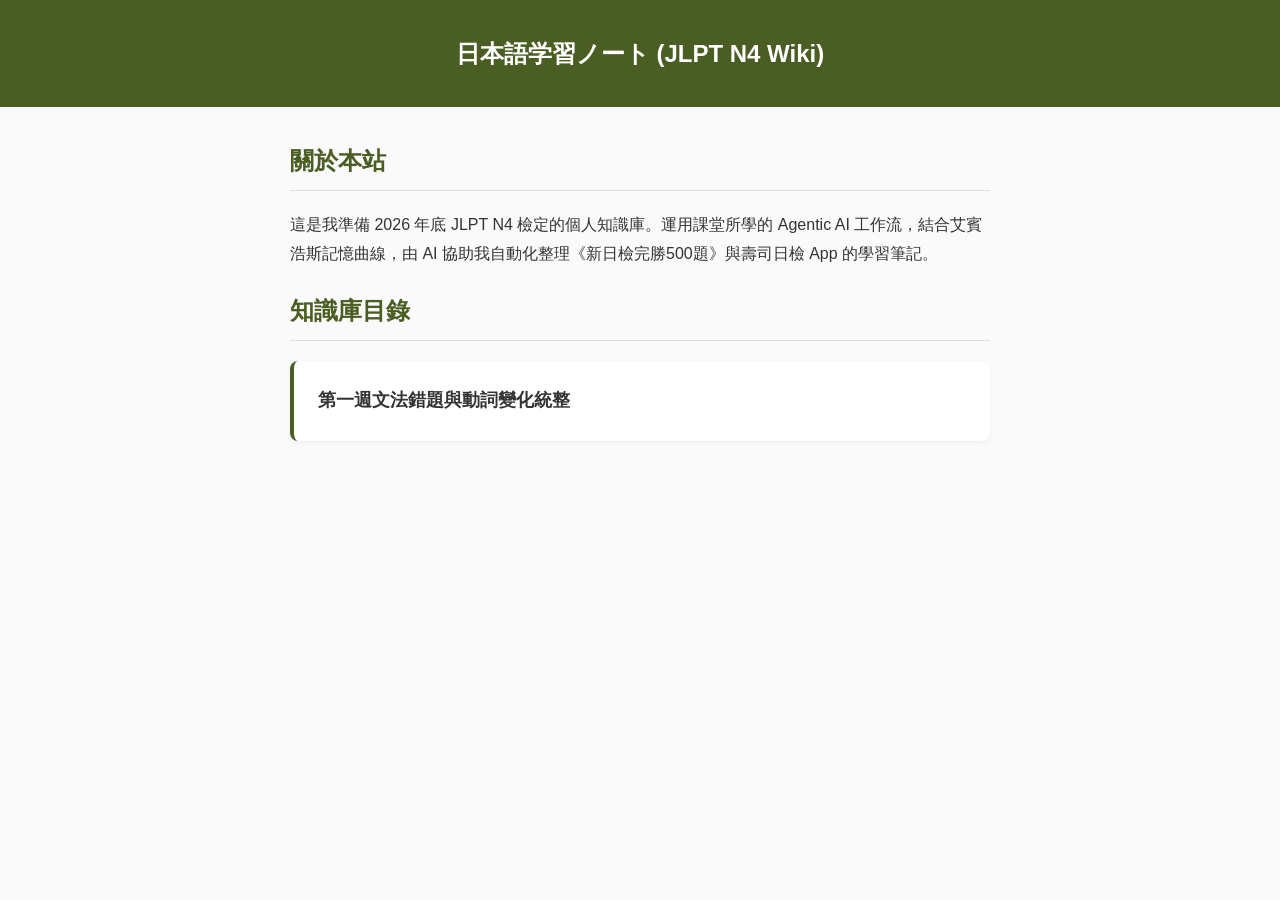
<file: index.html>
<!DOCTYPE html>
<html lang="zh-TW">
<head>
    <meta charset="UTF-8">
    <meta name="viewport" content="width=device-width, initial-scale=1.0">
    <title>JLPT N4 日語學習軌跡</title>
    <link rel="stylesheet" href="css/style.css">
</head>
<body>
    <header>
        <a href="index.html">日本語学習ノート (JLPT N4 Wiki)</a>
    </header>
    <main>
        <h2>關於本站</h2>
        <p>這是我準備 2026 年底 JLPT N4 檢定的個人知識庫。運用課堂所學的 Agentic AI 工作流，結合艾賓浩斯記憶曲線，由 AI 協助我自動化整理《新日檢完勝500題》與壽司日檢 App 的學習筆記。</p>
        
        <h2>知識庫目錄</h2>
        <ul class="article-list">
            <li>
                <a href="articles/2026-11-08-grammar-notes.html">第一週文法錯題與動詞變化統整</a>
            </li>
        </ul>
    </main>
</body>
</html>
</file>
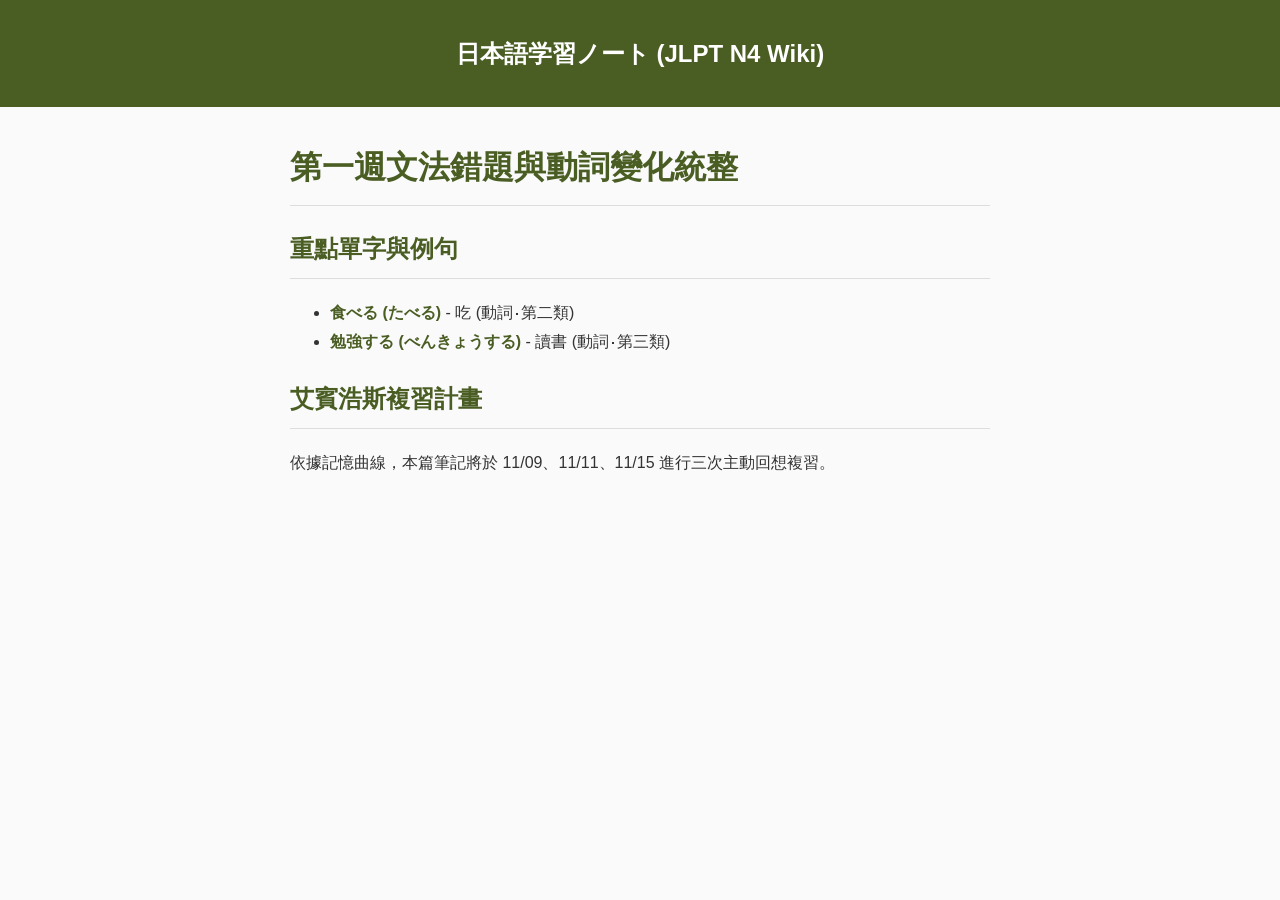
<file: articles/2026-11-08-grammar-notes.html>
<!DOCTYPE html>
<html lang="zh-TW">
<head>
    <meta charset="UTF-8">
    <meta name="viewport" content="width=device-width, initial-scale=1.0">
    <title>第一週文法錯題與動詞變化統整</title>
    <link rel="stylesheet" href="../css/style.css">
</head>
<body>
    <header>
        <a href="../index.html">日本語学習ノート (JLPT N4 Wiki)</a>
    </header>
    <main>
        <h1>第一週文法錯題與動詞變化統整</h1>
        <h2>重點單字與例句</h2>
        <ul>
            <li><span class="jp-text">食べる (たべる)</span> - 吃 (動詞‧第二類)</li>
            <li><span class="jp-text">勉強する (べんきょうする)</span> - 讀書 (動詞‧第三類)</li>
        </ul>
        <h2>艾賓浩斯複習計畫</h2>
        <p>依據記憶曲線，本篇筆記將於 11/09、11/11、11/15 進行三次主動回想複習。</p>
    </main>
</body>
</html>
</file>
<file: css/style.css>
:root {
    --bg-color: #FAFAFA;
    --text-color: #333333;
    --primary-color: #4A5D23;
}
body {
    font-family: 'Helvetica Neue', Arial, 'Hiragino Sans', 'Meiryo', sans-serif;
    line-height: 1.8;
    color: var(--text-color);
    background-color: var(--bg-color);
    margin: 0; padding: 0;
}
header {
    background-color: var(--primary-color);
    color: white; padding: 2rem; text-align: center;
}
header a { color: white; text-decoration: none; font-size: 1.5rem; font-weight: bold; }
main { max-width: 700px; margin: 2rem auto; padding: 0 1.5rem; }
h1, h2 { color: var(--primary-color); border-bottom: 1px solid #ddd; padding-bottom: 0.5rem; }
.article-list { list-style: none; padding: 0; }
.article-list li {
    background: white; margin-bottom: 1rem; padding: 1.5rem;
    border-radius: 8px; box-shadow: 0 2px 5px rgba(0,0,0,0.05);
    border-left: 4px solid var(--primary-color);
}
.article-list a { text-decoration: none; color: var(--text-color); font-weight: bold; font-size: 1.1rem; }
.jp-text { font-weight: bold; color: var(--primary-color); }
</file>
